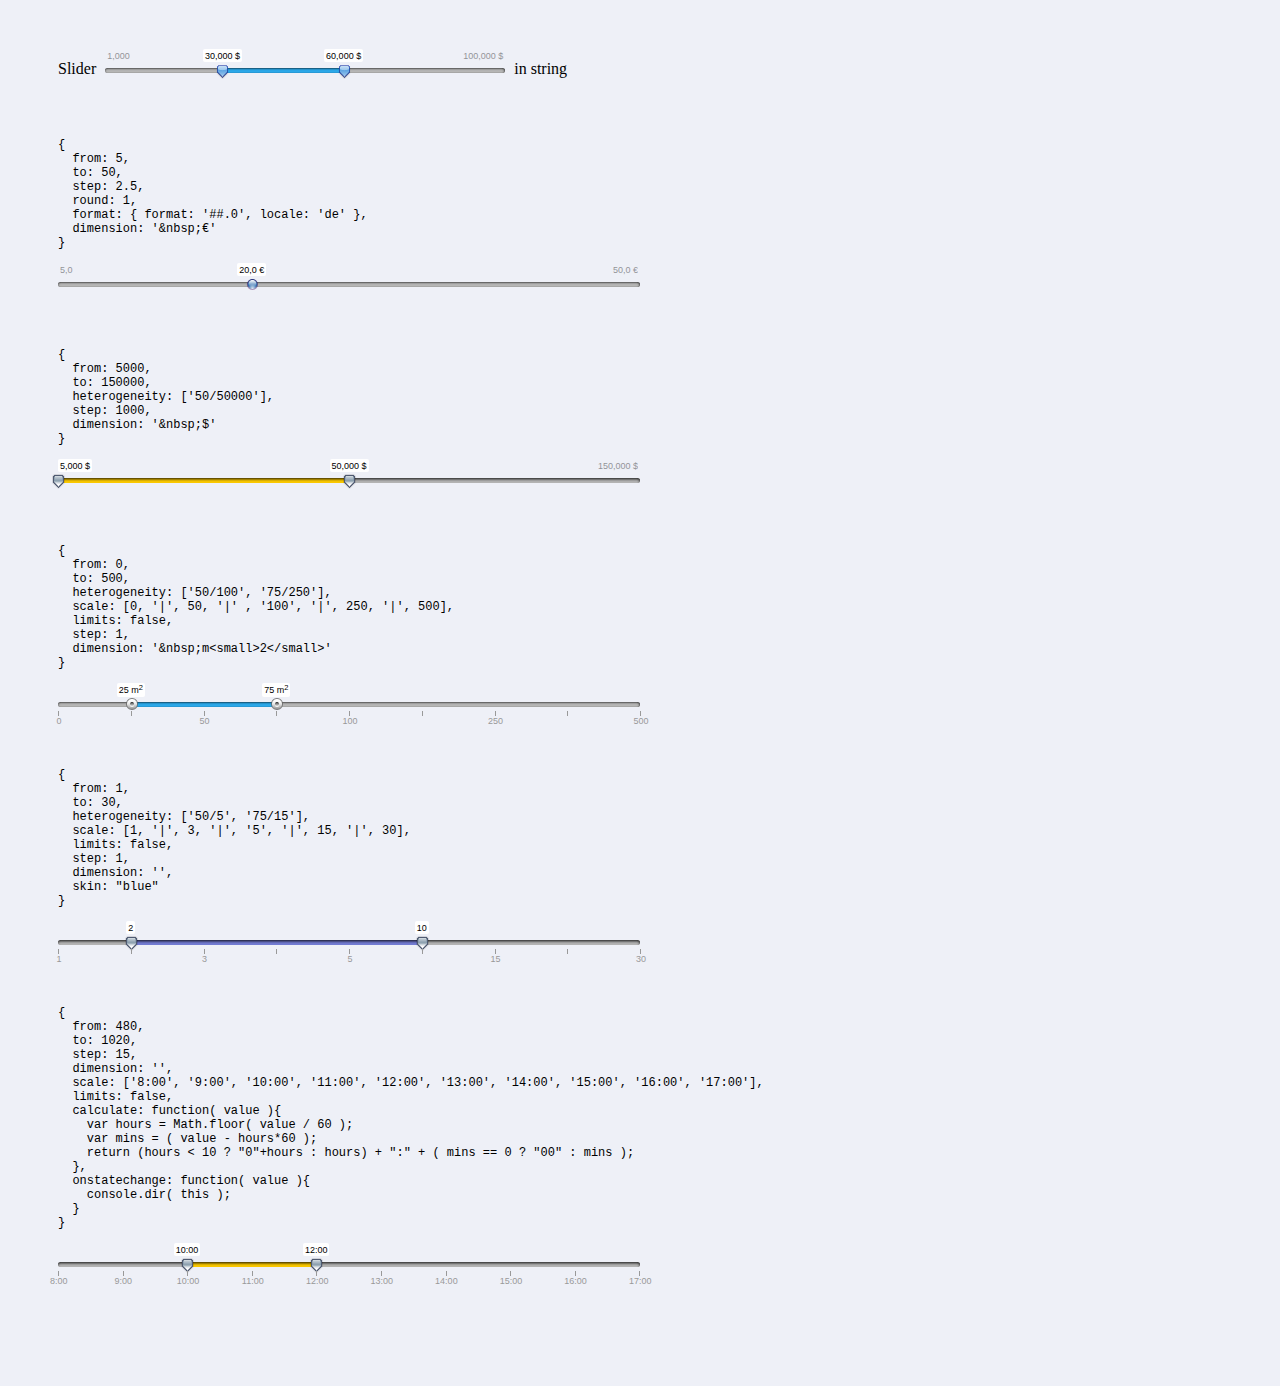
<file: plugins/jslider/index.html>
<!DOCTYPE html PUBLIC "-//W3C//DTD XHTML 1.0 Transitional//EN" "http://www.w3.org/TR/xhtml1/DTD/xhtml1-transitional.dtd">
<html xmlns="http://www.w3.org/1999/xhtml">
<head>
	<meta http-equiv="Content-Type" content="text/html; charset=UTF-8"/>
	<title>jSlider</title>
	<link rel="stylesheet" href="./stylesheets/jslider.css" type="text/css">
	<link rel="stylesheet" href="./stylesheets/jslider.blue.css" type="text/css">
	<link rel="stylesheet" href="./stylesheets/jslider.plastic.css" type="text/css">
	<link rel="stylesheet" href="./stylesheets/jslider.round.css" type="text/css">
	<link rel="stylesheet" href="./stylesheets/jslider.round.plastic.css" type="text/css">

	<script type="text/javascript" src="./javascripts/jquery-1.7.1.js"></script>
	<script type="text/javascript" src="./javascripts/jshashtable-2.1_src.js"></script>
	<script type="text/javascript" src="./javascripts/jquery.numberformatter-1.2.2.js"></script>
	<script type="text/javascript" src="./javascripts/tmpl.js"></script>
	<script type="text/javascript" src="./javascripts/jquery.dependClass-0.1.js"></script>
	<script type="text/javascript" src="./javascripts/draggable-0.1.js"></script>
	<script type="text/javascript" src="./javascripts/jquery.slider.js"></script>
	
	<style type="text/css" media="screen">
	  body { background: #EEF0F7; }
	 .layout { padding: 50px; font-family: Georgia, serif; }
	 .layout-slider { margin-bottom: 60px; width: 50%; }
	 .layout-slider-settings { font-size: 12px; padding-bottom: 10px; }
	 .layout-slider-settings pre { font-family: Courier; }
	</style>

</head>
<body>
  
  <div class="layout">

    <div class="layout-slider" style="width: 100%">
      Slider <span style="display: inline-block; width: 400px; padding: 0 5px;"><input id="Slider1" type="slider" name="price" value="30000.5;60000" /></span>  in string
    </div>
    <script type="text/javascript" charset="utf-8">
      jQuery("#Slider1").slider({ from: 1000, to: 100000, step: 500, smooth: true, round: 0, dimension: "&nbsp;$", skin: "plastic" });
    </script>

    <div class="layout-slider-settings">
<pre>{
  from: 5,
  to: 50,
  step: 2.5,
  round: 1,
  format: { format: '##.0', locale: 'de' },
  dimension: '&amp;nbsp;€'
}</pre>
    </div>
    <div class="layout-slider">
      <input id="SliderSingle" type="slider" name="price" value="20" />
    </div>
    <script type="text/javascript" charset="utf-8">
      jQuery("#SliderSingle").slider({ from: 5, to: 50, step: 2.5, round: 1, format: { format: '##.0', locale: 'de' }, dimension: '&nbsp;€', skin: "round" });
    </script>

    <div class="layout-slider-settings">
<pre>{
  from: 5000,
  to: 150000,
  heterogeneity: ['50/50000'],
  step: 1000,
  dimension: '&amp;nbsp;$'
}</pre>
    </div>
    <div class="layout-slider">
      <input id="Slider2" type="slider" name="price" value="5000;50000" />
    </div>
    <script type="text/javascript" charset="utf-8">
      jQuery("#Slider2").slider({ from: 5000, to: 150000, heterogeneity: ['50/50000'], step: 1000, dimension: '&nbsp;$' });
    </script>

    <div class="layout-slider-settings">
<pre>{
  from: 0,
  to: 500,
  heterogeneity: ['50/100', '75/250'],
  scale: [0, '|', 50, '|' , '100', '|', 250, '|', 500],
  limits: false,
  step: 1,
  dimension: '&amp;nbsp;m&lt;small&gt;2&lt;/small&gt;'
}</pre>
    </div>
    <div class="layout-slider">
      <input id="Slider3" type="slider" name="area" value="25;75" />
    </div>
    <script type="text/javascript" charset="utf-8">
      jQuery("#Slider3").slider({ from: 0, to: 500, heterogeneity: ['50/100', '75/250'], scale: [0, '|', 50, '|', '100', '|', 250, '|', 500], limits: false, step: 1, dimension: '&nbsp;m<small>2</small>', skin: "round_plastic" });
    </script>

    <div class="layout-slider-settings">
<pre>{
  from: 1,
  to: 30,
  heterogeneity: ['50/5', '75/15'],
  scale: [1, '|', 3, '|', '5', '|', 15, '|', 30],
  limits: false,
  step: 1,
  dimension: '',
  skin: "blue"
}</pre>
    </div>
    <div class="layout-slider">
      <input id="Slider4" type="slider" name="area" value="2;10" />
    </div>
    <script type="text/javascript" charset="utf-8">
      jQuery("#Slider4").slider({ from: 1, to: 30, heterogeneity: ['50/5', '75/15'], scale: [1, '|', 3, '|', '5', '|', 15, '|', 30], limits: false, step: 1, dimension: '', skin: "blue", callback: function( value ){ console.dir( this ); } });
    </script>


    <div class="layout-slider-settings">
<pre>{
  from: 480,
  to: 1020,
  step: 15,
  dimension: '',
  scale: ['8:00', '9:00', '10:00', '11:00', '12:00', '13:00', '14:00', '15:00', '16:00', '17:00'],
  limits: false,
  calculate: function( value ){
    var hours = Math.floor( value / 60 );
    var mins = ( value - hours*60 );
    return (hours &lt; 10 ? "0"+hours : hours) + ":" + ( mins == 0 ? "00" : mins );
  },
  onstatechange: function( value ){
    console.dir( this );
  }
}</pre>
    </div>
    <div class="layout-slider">
      <input id="Slider5" type="slider" name="area" value="600;720" />
    </div>
    <script type="text/javascript" charset="utf-8">
      
      jQuery("#Slider5").slider({ from: 480, to: 1020, step: 15, dimension: '', scale: ['8:00', '9:00', '10:00', '11:00', '12:00', '13:00', '14:00', '15:00', '16:00', '17:00'], limits: false, calculate: function( value ){
        var hours = Math.floor( value / 60 );
        var mins = ( value - hours*60 );
        return (hours < 10 ? "0"+hours : hours) + ":" + ( mins == 0 ? "00" : mins );
      }})

    </script>
    
  </div>

    
</body>
</html>
</file>
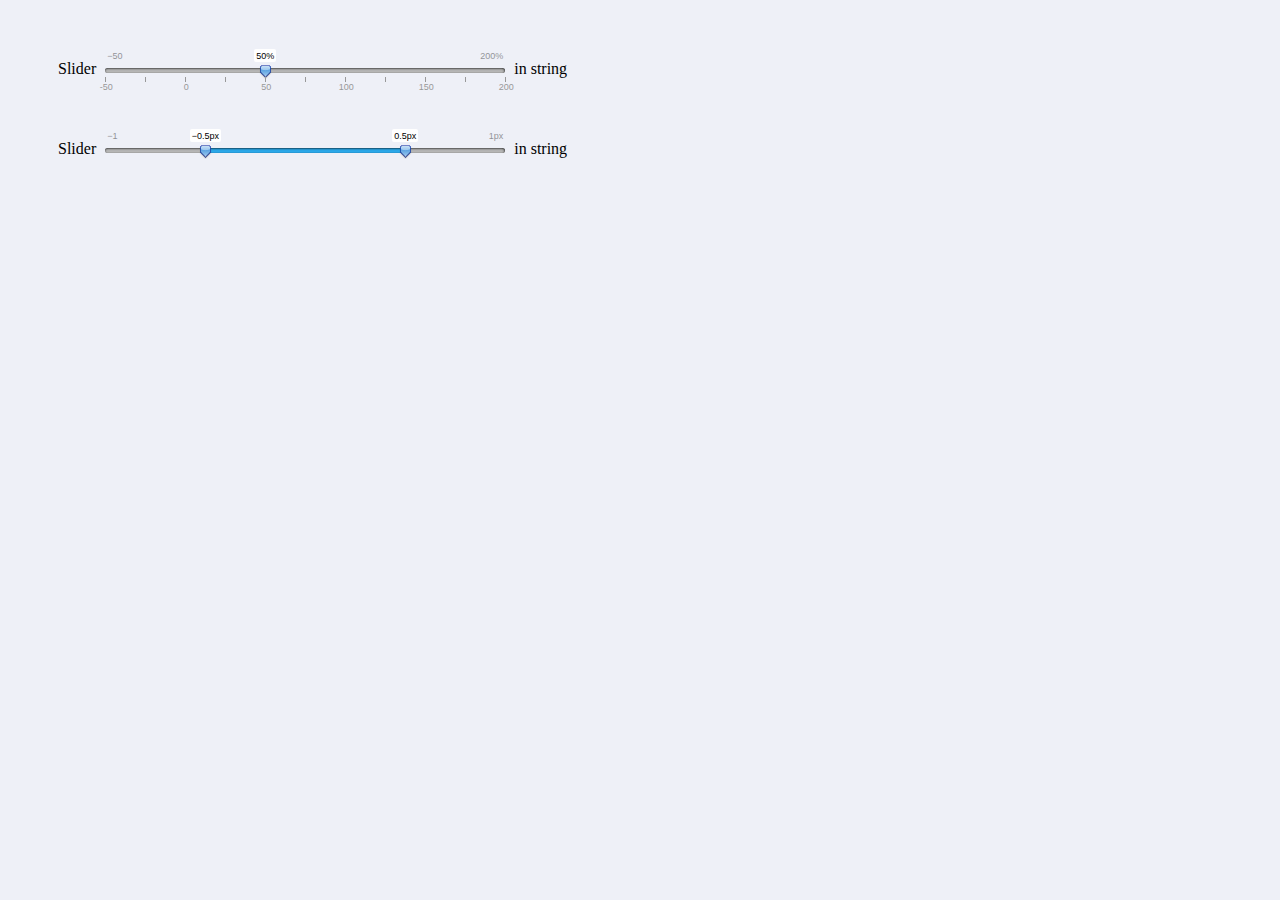
<file: tests/zero_value.html>
<!DOCTYPE html PUBLIC "-//W3C//DTD XHTML 1.0 Transitional//EN" "http://www.w3.org/TR/xhtml1/DTD/xhtml1-transitional.dtd">
<html xmlns="http://www.w3.org/1999/xhtml">
<head>
	<meta http-equiv="Content-Type" content="text/html; charset=UTF-8"/>
	<title>jSlider Zero value test</title>
	
	<!-- bin/jquery.slider.min.css -->
	<link rel="stylesheet" href="../css/jslider.css" type="text/css">
	<link rel="stylesheet" href="../css/jslider.plastic.css" type="text/css">
  <!-- end -->

	<script type="text/javascript" src="../js/jquery-1.7.1.js"></script>
	
	<!-- bin/jquery.slider.min.js -->
	<script type="text/javascript" src="../js/jshashtable-2.1_src.js"></script>
	<script type="text/javascript" src="../js/jquery.numberformatter-1.2.3.js"></script>
	<script type="text/javascript" src="../js/tmpl.js"></script>
	<script type="text/javascript" src="../js/jquery.dependClass-0.1.js"></script>
	<script type="text/javascript" src="../js/draggable-0.1.js"></script>
	<script type="text/javascript" src="../js/jquery.slider.js"></script>
  <!-- end -->
	
	<style type="text/css" media="screen">
	  body { background: #EEF0F7; }
	 .layout { padding: 50px; font-family: Georgia, serif; }
	 .layout-slider { margin-bottom: 60px; width: 50%; }
	</style>

</head>
<body>
  
  <div class="layout">

    <div class="layout-slider" style="width: 100%">
      Slider <span style="display: inline-block; width: 400px; padding: 0 5px;"><input id="Slider1" type="slider" name="price" value="50" /></span>  in string
    </div>
    <script type="text/javascript" charset="utf-8">
      jQuery("#Slider1").slider({
        from: -50, 
        to: 200, 
        step: 5, 
        dimension: '%',
        skin: 'plastic',
        scale: ['-50', '|', '0', '|', '50', '|', '100', '|', '150', '|', '200']
      });
    </script>

    <div class="layout-slider" style="width: 100%">
      Slider <span style="display: inline-block; width: 400px; padding: 0 5px;"><input id="Slider2" type="slider" name="price" value="-0.5;0.5" /></span>  in string
    </div>
    <script type="text/javascript" charset="utf-8">
      jQuery("#Slider2").slider({
        from: -1, 
        to: 1, 
        step: 0.1,
        round: 1, 
        dimension: 'px',
        skin: 'plastic'
      });
    </script>

  </div>
</body>
</html>
</file>
<file: plugins/jslider/stylesheets/jslider.css>
.jslider .jslider-bg i,
.jslider .jslider-pointer
{ background: url(jslider.png) no-repeat 0 0; }

.jslider { display: block; width: 100%; height: 1em; position: relative; top: 0.6em; font-family: Arial, sans-serif; }
.jslider table { width: 100%; border-collapse: collapse; border: 0; }
.jslider td, .jslider th { padding: 0; vertical-align: top; text-align: left; border: 0; }

.jslider table,
.jslider table tr,
.jslider table tr td { width: 100%; vertical-align: top; }

.jslider .jslider-bg { position: relative; }
.jslider .jslider-bg i { height: 5px; position: absolute; font-size: 0; top: 0; }
.jslider .jslider-bg .l { width: 50%; background-position: 0 0; left: 0; }
.jslider .jslider-bg .r { width: 50%; left: 50%; background-position: right 0; }
.jslider .jslider-bg .v { position: absolute; width: 60%; left: 20%; top: 0; height: 5px; background-position: 0 -20px; }

.jslider .jslider-pointer { width: 13px; height: 15px; background-position: 0 -40px; position: absolute; left: 20%; top: -4px; margin-left: -6px; cursor: pointer; cursor: hand; }
.jslider .jslider-pointer-hover { background-position: -20px -40px; }
.jslider .jslider-pointer-to { left: 80%; }

.jslider .jslider-label { font-size: 9px; line-height: 12px; color: black; opacity: 0.4; white-space: nowrap; padding: 0px 2px; position: absolute; top: -18px; left: 0px; }
.jslider .jslider-label-to { left: auto; right: 0; }

.jslider .jslider-value { font-size: 9px; white-space: nowrap; padding: 1px 2px 0; position: absolute; top: -19px; left: 20%; background: white; line-height: 12px; -moz-border-radius: 2px; -webkit-border-radius: 2px; -o-border-radius: 2px; border-radius: 2px; }
.jslider .jslider-value-to { left: 80%; }

.jslider .jslider-label small,
.jslider .jslider-value small { position: relative; top: -0.4em; }

.jslider .jslider-scale { position: relative; top: 9px; }
.jslider .jslider-scale span { position: absolute; height: 5px; border-left: 1px solid #999; font-size: 0; }
.jslider .jslider-scale ins { font-size: 9px; text-decoration: none; position: absolute; left: 0px; top: 5px; color: #999; }

.jslider-single .jslider-pointer-to,
.jslider-single .jslider-value-to,
.jslider-single .jslider-bg .v,
.jslider-limitless .jslider-label
{ display: none; }
</file>
<file: plugins/jslider/stylesheets/jslider.blue.css>
.jslider_blue .jslider-bg i,
  .jslider_blue .jslider-pointer
  { background-image: url(jslider.blue.png); }
</file>
<file: plugins/jslider/stylesheets/jslider.plastic.css>
.jslider_plastic .jslider-bg i,
  .jslider_plastic .jslider-pointer
  { background-image: url(jslider.plastic.png); }
</file>
<file: plugins/jslider/stylesheets/jslider.round.css>
.jslider_round .jslider-bg i,
  .jslider_round .jslider-pointer
  { background-image: url(jslider.round.png); }

  .jslider_round .jslider-pointer { width: 17px; height: 17px; top: -6px; margin-left: -8px; }
</file>
<file: plugins/jslider/stylesheets/jslider.round.plastic.css>
.jslider_round_plastic .jslider-bg i,
  .jslider_round_plastic .jslider-pointer
  { background-image: url(jslider.round.plastic.png); }

  .jslider_round_plastic .jslider-pointer { width: 18px; height: 18px; top: -7px; margin-left: -8px; }
</file>
<file: css/jslider.css>
.jslider .jslider-bg i,
  .jslider .jslider-pointer { background: url(../img/jslider.png) no-repeat 0 0; }

  .jslider { display: block; width: 100%; height: 1em; position: relative; top: 0.6em; font-family: Arial, sans-serif; }
  .jslider table { width: 100%; border-collapse: collapse; border: 0; }
  .jslider td, .jslider th { padding: 0; vertical-align: top; text-align: left; border: 0; }

  .jslider table,
  .jslider table tr,
  .jslider table tr td { width: 100%; vertical-align: top; }

  .jslider .jslider-bg { position: relative; }
  .jslider .jslider-bg i { height: 5px; position: absolute; font-size: 0; top: 0; }
  .jslider .jslider-bg .l { width: 50%; background-position: 0 0; left: 0; }
  .jslider .jslider-bg .r { width: 50%; left: 50%; background-position: right 0; }
  .jslider .jslider-bg .v { position: absolute; width: 60%; left: 20%; top: 0; height: 5px; background-position: 0 -20px; }

  .jslider .jslider-pointer { width: 13px; height: 15px; background-position: 0 -40px; position: absolute; left: 20%; top: -4px; margin-left: -6px; cursor: pointer; cursor: hand; }
  .jslider .jslider-pointer-hover { background-position: -20px -40px; }
  .jslider .jslider-pointer-to { left: 80%; }

  .jslider .jslider-label { font-size: 9px; line-height: 12px; color: black; opacity: 0.4; white-space: nowrap; padding: 0px 2px; position: absolute; top: -18px; left: 0px; }
  .jslider .jslider-label-to { left: auto; right: 0; }

  .jslider .jslider-value { font-size: 9px; white-space: nowrap; padding: 1px 2px 0; position: absolute; top: -19px; left: 20%; background: white; line-height: 12px; -moz-border-radius: 2px; -webkit-border-radius: 2px; -o-border-radius: 2px; border-radius: 2px; }
  .jslider .jslider-value-to { left: 80%; }

  .jslider .jslider-label small,
  .jslider .jslider-value small { position: relative; top: -0.4em; }

  .jslider .jslider-scale { position: relative; top: 9px; }
  .jslider .jslider-scale span { position: absolute; height: 5px; border-left: 1px solid #999; font-size: 0; }
  .jslider .jslider-scale ins { font-size: 9px; text-decoration: none; position: absolute; left: 0px; top: 5px; color: #999; }

  .jslider-single .jslider-pointer-to,
  .jslider-single .jslider-value-to,
  .jslider-single .jslider-bg .v,
  .jslider-limitless .jslider-label { display: none; }
</file>
<file: css/jslider.plastic.css>
.jslider_plastic .jslider-bg i,
  .jslider_plastic .jslider-pointer { background-image: url(../img/jslider.plastic.png); }
</file>
